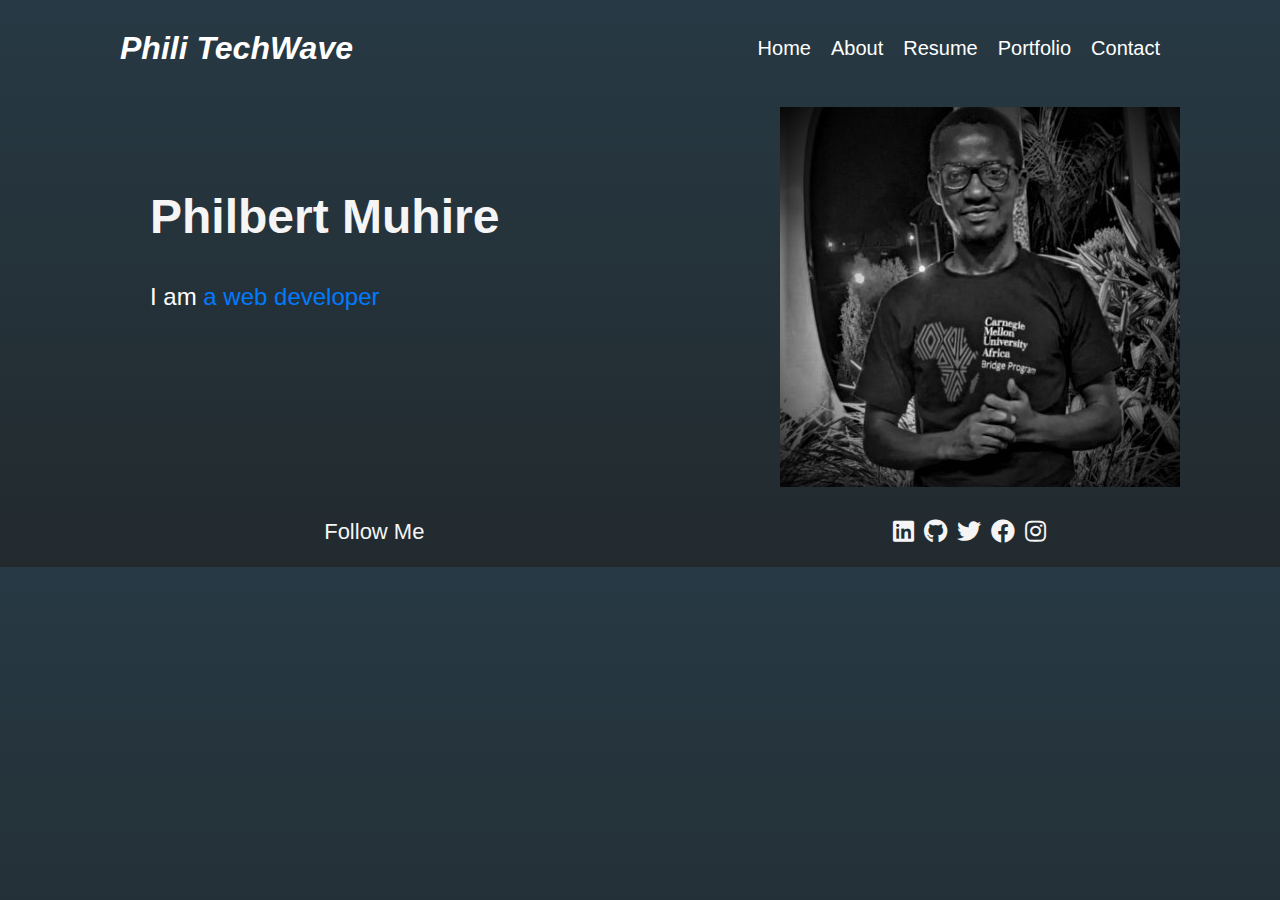
<file: index.html>
<!DOCTYPE html>
<html lang="en">
<head>
    <meta charset="UTF-8">
    <meta name="viewport" content="width=device-width, initial-scale=1.0">
    <title>MY PORTFOLIO | HOME</title>
    <link href="https://fonts.googleapis.com/css2?family=Poppins:wght@500;700&display=swap" rel="stylesheet">
    <link rel="stylesheet" href="https://cdnjs.cloudflare.com/ajax/libs/font-awesome/5.15.3/css/all.min.css">
    <link rel="stylesheet" href="style.css">
    <script src="script.js"></script>
</head>
<body>
    <nav class="navbar">
        <div class="navbar-left">
          <span class="logo">Phili TechWave</span>
        </div>
        <div class="navbar-right">
          <a href="index.html">Home</a>
          <a href="about.html">About</a>
          <a href="resume.html">Resume</a>
          <a href="portfolio.html">Portfolio</a>
          <a href="contact.html">Contact</a>
        </div>
    </nav>
    
    <div class="hero">
        <div class="hero-content">
          <h1>Philbert Muhire</h1>
          <p>I am <span id="profession">a web developer</span></p>
        </div>
    </div>
    <footer class="follow-section">
        <div class="follow">
        <p>Follow Me</p>
        </div>
      <div class="social-icons">
      <a href="https://www.linkedin.com/in/philbert-muhire-182b96195/" target="_blank"><i class="fab fa-linkedin"></i></a>
      <a href="https://github.com/Philimuhire" target="_blank"><i class="fab fa-github"></i></a>
      <a href="https://twitter.com/PhilbertMuhire2" target="_blank"><i class="fab fa-twitter"></i></a>
      <a href="https://web.facebook.com/philbert.muhire.3/" target="_blank"><i class="fab fa-facebook"></i></a>
      <a href="https://www.instagram.com/philbert_muhire/" target="_blank"><i class="fab fa-instagram"></i></a> 
      </div>
  </footer>
</body>
</html>
</file>
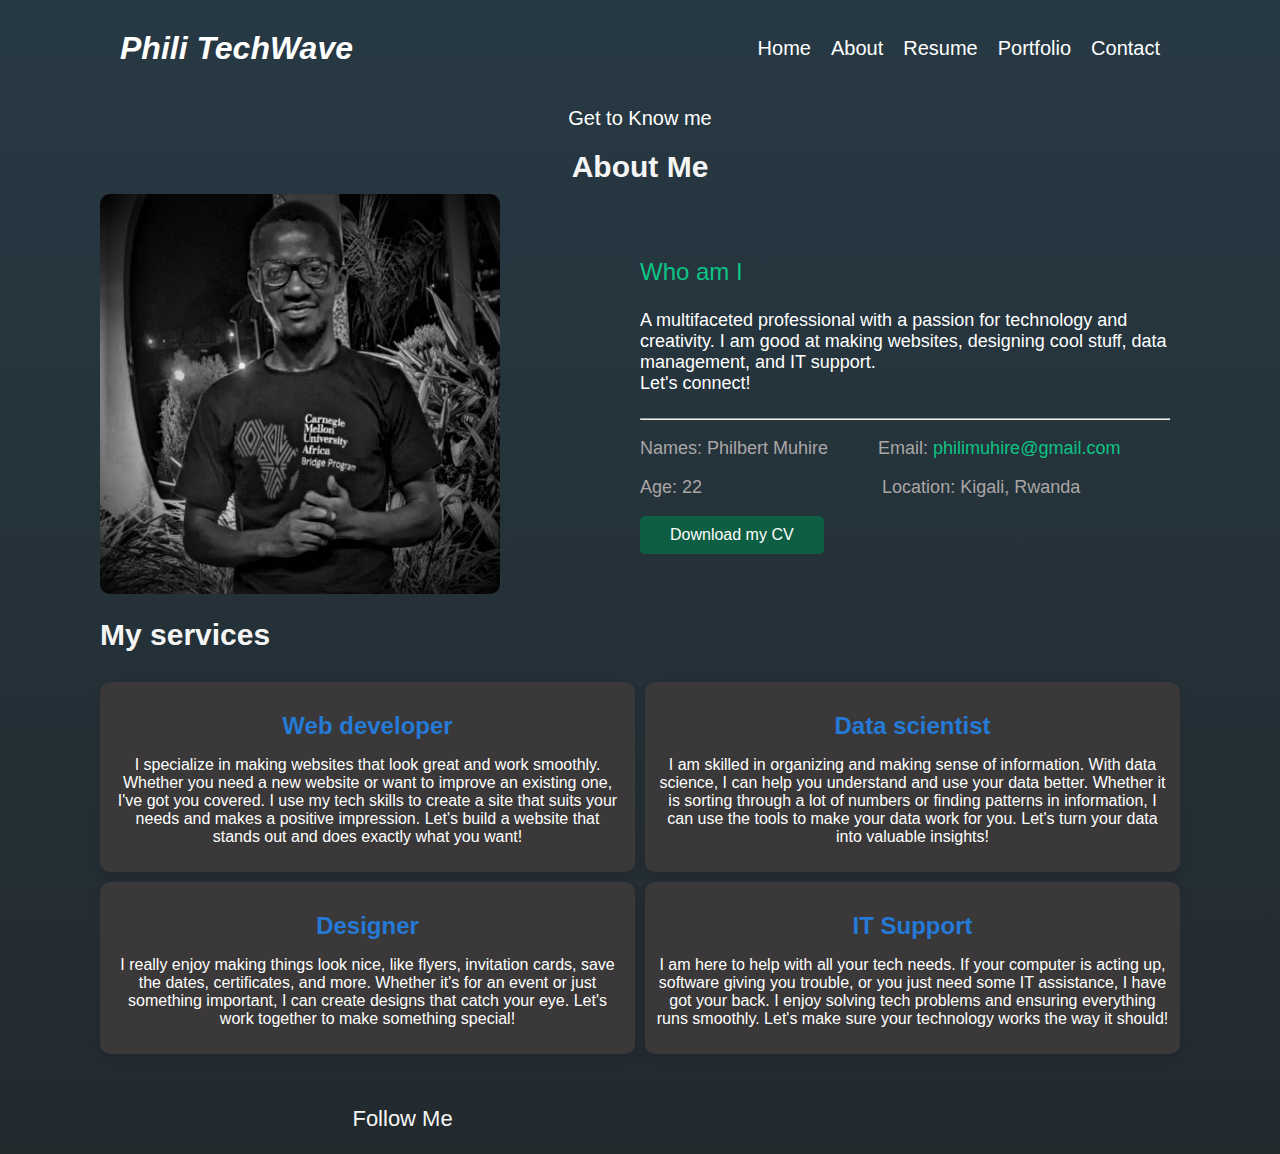
<file: about.html>
<!DOCTYPE html>
<html lang="en">
<head>
    <meta charset="UTF-8">
    <meta name="viewport" content="width=device-width, initial-scale=1.0">
    <title>MY PORTFOLIO|ABOUT ME</title>
    <link rel="stylesheet" href="style.css">
</head>
<body>
    <nav class="navbar">
        <div class="navbar-left">
          <span class="logo">Phili TechWave</span>
        </div>
        <div class="navbar-right">
          <a href="index.html">Home</a>
          <a href="about.html">About</a>
          <a href="resume.html">Resume</a>
          <a href="portfolio.html">Portfolio</a>
          <a href="contact.html">Contact</a>
        </div>
    </nav>
    <div class="know-me">
        <p>Get to Know me</p><span class="about-marquee">About Me</span>
    </div>
    <div class="description">
        <div class="photo">
         <img src="img/my-photo.jpg" alt="My Photo">
        </div>
        <div class="about-content">
            <h2>Who am I</h2>
            <h4>A multifaceted professional with a passion for technology and creativity.
                I am good at making websites, designing cool stuff, data management, 
                and IT support. <br> 
                Let's connect!</h4>
            <hr>
            <p>Names: Philbert Muhire &nbsp;&nbsp;&nbsp;
                &nbsp;&nbsp;&nbsp;&nbsp;&nbsp;Email: <span><a href="mailto:philimuhire@gmail.com">philimuhire@gmail.com</a></span></p>
            <p>Age: 22 &nbsp;&nbsp;&nbsp;&nbsp;&nbsp;&nbsp;&nbsp;&nbsp;&nbsp;&nbsp;&nbsp;&nbsp;&nbsp;
                    &nbsp;&nbsp;&nbsp;&nbsp;&nbsp;&nbsp;&nbsp;&nbsp;&nbsp;&nbsp;&nbsp;&nbsp;&nbsp;
                    &nbsp;&nbsp;&nbsp;&nbsp;&nbsp;&nbsp;&nbsp;Location: Kigali, Rwanda</p> 
            <button><a href="https://docs.google.com/document/d/1eFngZqRs_AdBjJq5DzgE_KFESHPl4TyVqjvQ3we1804/edit" target="_blank" download> Download my CV</a></button>         
        </div>
    </div>
    <h1 class="services-title">My services</h1>
    <div class="services-divisions">
        <div class="item">
            <h2>Web developer</h2>
            <p>I specialize in making websites that look great and work smoothly. 
               Whether you need a new website or want to improve an existing one, I've got you covered. 
               I use my tech skills to create a site that suits your needs and makes a positive 
               impression. 
               Let's build a website that stands out and does exactly what you want!</p>
        </div>
        <div class="item">
            <h2>Data scientist</h2>
            <p>I am skilled in organizing and making sense of information. With data science, 
                I can help you understand and use your data better. Whether it is sorting through 
                a lot of numbers or finding patterns in information, I can use the tools to make 
                your data work for you.
                Let's turn your data into valuable insights!</p>
        </div>
        <div class="item">
            <h2>Designer</h2>
            <p>I really enjoy making things look nice, like flyers, invitation cards, save the dates, 
                certificates, and more. Whether it's for an event or just something important, 
                I can create designs that catch your eye. Let's work together to make something special!
            </p>
        </div>
        <div class="item">
            <h2>IT Support</h2>
            <p>I am here to help with all your tech needs. If your computer is acting up, 
               software giving you trouble, or you just need some IT assistance, I have got your back. 
               I enjoy solving tech problems and ensuring everything runs smoothly. 
               Let's make sure your technology works the way it should!</p>
        </div>
    </div>
    <footer class="follow-section">
        <div class="follow">
        <p>Follow Me</p>
        </div>
      <div class="social-icons">
      <a href="https://www.linkedin.com/" target="_blank"><i class="fab fa-linkedin"></i></a>
      <a href="https://www.github.com/" target="_blank"><i class="fab fa-github"></i></a>
      <a href="https://www.twitter.com/" target="_blank"><i class="fab fa-twitter"></i></a>
      <a href="https://www.facebook.com/" target="_blank"><i class="fab fa-facebook"></i></a>
      <a href="https://www.instagram.com/" target="_blank"><i class="fab fa-instagram"></i></a> 
      </div>
  </footer>
</body>
</html>
</file>
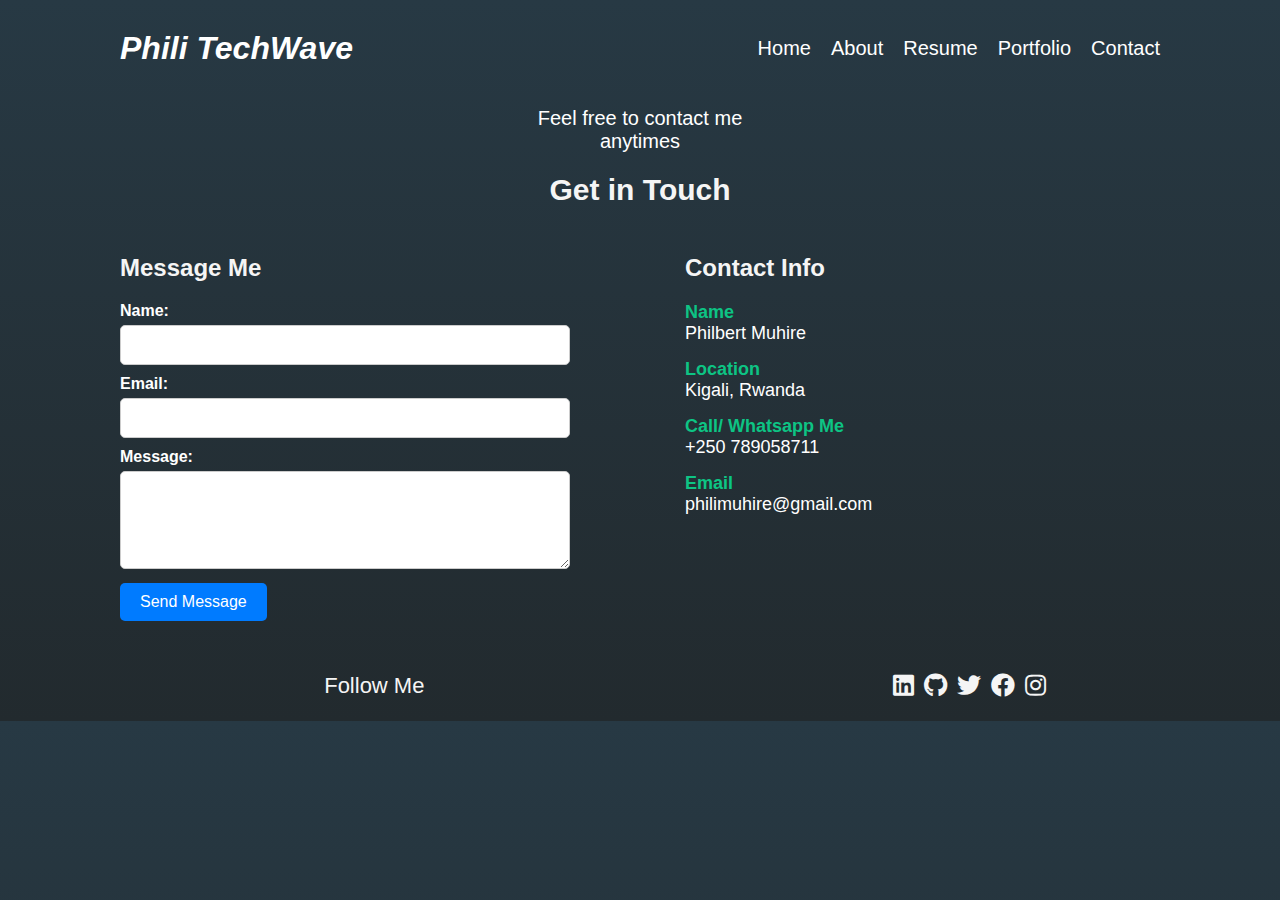
<file: contact.html>
<!DOCTYPE html>
<html lang="en">
<head>
    <meta charset="UTF-8">
    <meta name="viewport" content="width=device-width, initial-scale=1.0">
    <title>MY PORTFOLIO | CONTACT</title>
    <link href="https://fonts.googleapis.com/css2?family=Poppins:wght@500;700&display=swap" rel="stylesheet">
    <link rel="stylesheet" href="https://cdnjs.cloudflare.com/ajax/libs/font-awesome/5.15.3/css/all.min.css">
    <link rel="stylesheet" href="style.css">
</head>
<body>
    <nav class="navbar">
        <div class="navbar-left">
          <span class="logo">Phili TechWave</span>
        </div>
        <div class="navbar-right">
          <a href="index.html">Home</a>
          <a href="about.html">About</a>
          <a href="resume.html">Resume</a>
          <a href="portfolio.html">Portfolio</a>
          <a href="contact.html">Contact</a>
        </div>
    </nav>

    <div class="contact-head">
      <p>Feel free to contact me anytimes</p><span class="contact-marquee">Get in Touch</span>
    </div>
    
    <div class="contact-container">
      <div class="contact-form">
          <h2>Message Me</h2>
          <form>
              <div class="form-group">
                  <label for="name">Name:</label>
                  <input type="text" id="name" name="name" required>
              </div>
              <div class="form-group">
                  <label for="email">Email:</label>
                  <input type="email" id="email" name="email" required>
              </div>
              <div class="form-group">
                  <label for="message">Message:</label>
                  <textarea id="message" name="message" rows="4" required></textarea>
              </div>
              <button type="submit">Send Message</button>
          </form>
      </div>
      <div class="contact-info">
          <h2>Contact Info</h2>
          <p><strong>Name</strong> <br> <span>Philbert Muhire</span></p>
          <p><strong>Location</strong> <br> <span>Kigali, Rwanda</span></p>
          <p><strong>Call/ Whatsapp Me</strong> <br><span> +250 789058711</span></p>
          <p><strong>Email</strong> <br> <span>philimuhire@gmail.com</span></p>
      </div>
  </div>
  <footer class="follow-section">
    <div class="follow">
    <p>Follow Me</p>
    </div>
  <div class="social-icons">
  <a href="https://www.linkedin.com/" target="_blank"><i class="fab fa-linkedin"></i></a>
  <a href="https://www.github.com/" target="_blank"><i class="fab fa-github"></i></a>
  <a href="https://www.twitter.com/" target="_blank"><i class="fab fa-twitter"></i></a>
  <a href="https://www.facebook.com/" target="_blank"><i class="fab fa-facebook"></i></a>
  <a href="https://www.instagram.com/" target="_blank"><i class="fab fa-instagram"></i></a> 
  </div>
</footer>
</body>
</html>
</file>
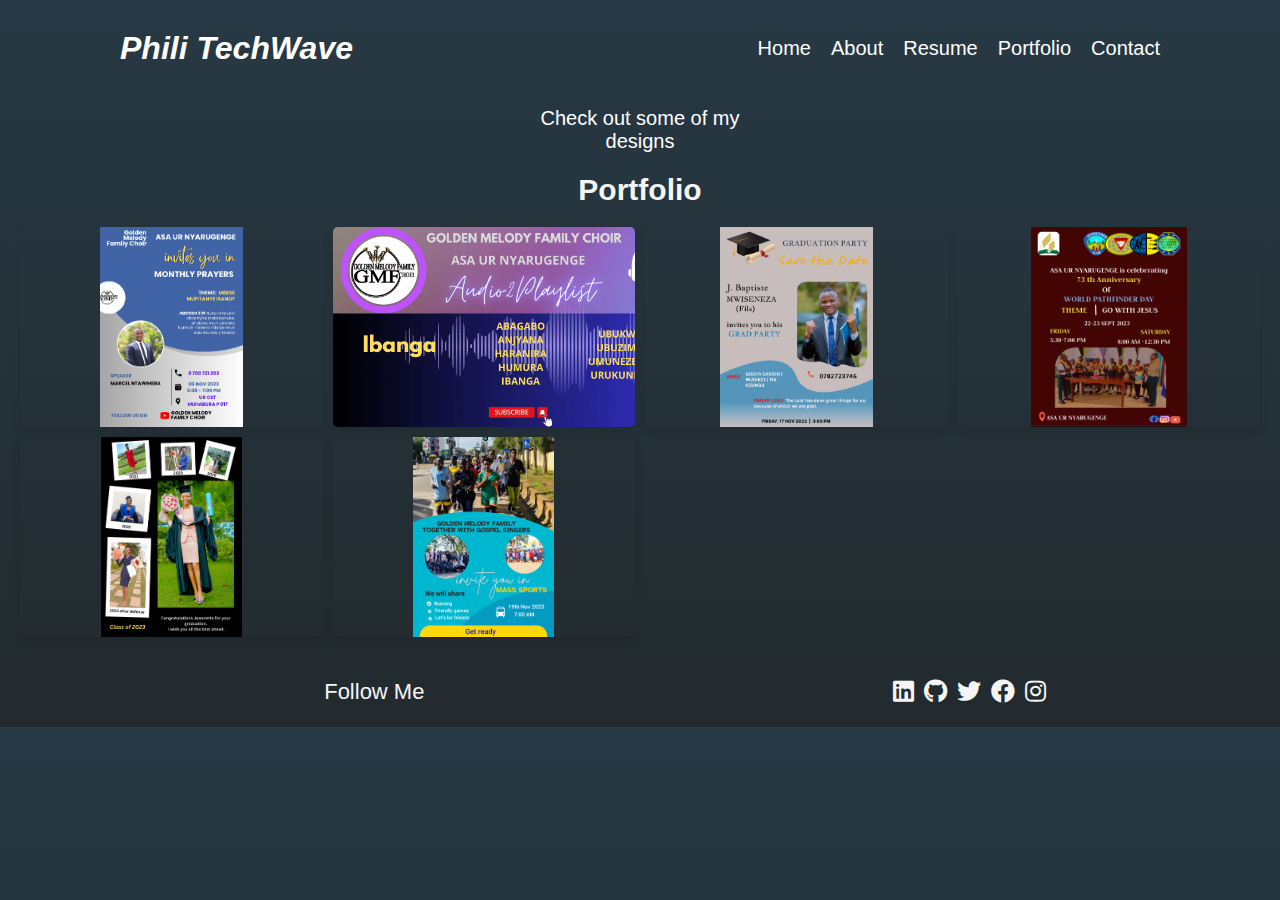
<file: portfolio.html>
<!DOCTYPE html>
<html lang="en">
<head>
    <meta charset="UTF-8">
    <meta name="viewport" content="width=device-width, initial-scale=1.0">
    <title>MY PORTFOLIO | MY WORK</title>
    <link href="https://fonts.googleapis.com/css2?family=Poppins:wght@500;700&display=swap" rel="stylesheet">
    <link rel="stylesheet" href="https://cdnjs.cloudflare.com/ajax/libs/font-awesome/5.15.3/css/all.min.css">
    <link rel="stylesheet" href="style.css">
</head>
<body>
    <nav class="navbar">
        <div class="navbar-left">
          <span class="logo">Phili TechWave</span>
        </div>
        <div class="navbar-right">
          <a href="index.html">Home</a>
          <a href="about.html">About</a>
          <a href="resume.html">Resume</a>
          <a href="portfolio.html">Portfolio</a>
          <a href="contact.html">Contact</a>
        </div>
    </nav>

    <div class="portfolio-head">
        <p>Check out some of my designs</p><span class="portfolio-marquee">Portfolio</span>
    </div>
    <div class="portfolio-container">
        <div class="portfolio-item">
            <img src="/img/Gmf prayers by marcel.png" alt="Project 1">
        </div>
        <div class="portfolio-item">
            <img src="/img/Gmf audio2 playlist thumbnail.png" alt="Project 2">
        </div>
        <div class="portfolio-item">
            <img src="/img/Fils grad.png" alt="Project 3">
        </div>
        <div class="portfolio-item">
            <img src="/img/ASA WPD.png" alt="Project 4">
        </div>
        <div class="portfolio-item">
            <img src="/img/Jeanette grad.png" alt="Project 5">
        </div>
        <div class="portfolio-item">
            <img src="/img/GMF&GS Mass Sport.png" alt="Project 6">
        </div>
    </div>

    <footer class="follow-section">
      <div class="follow">
        <p>Follow Me</p>
      </div>
      <div class="social-icons">
      <a href="https://www.linkedin.com/" target="_blank"><i class="fab fa-linkedin"></i></a>
      <a href="https://www.github.com/" target="_blank"><i class="fab fa-github"></i></a>
      <a href="https://www.twitter.com/" target="_blank"><i class="fab fa-twitter"></i></a>
      <a href="https://www.facebook.com/" target="_blank"><i class="fab fa-facebook"></i></a>
      <a href="https://www.instagram.com/" target="_blank"><i class="fab fa-instagram"></i></a> 
      </div>
  </footer>
</body>
</html>
</file>
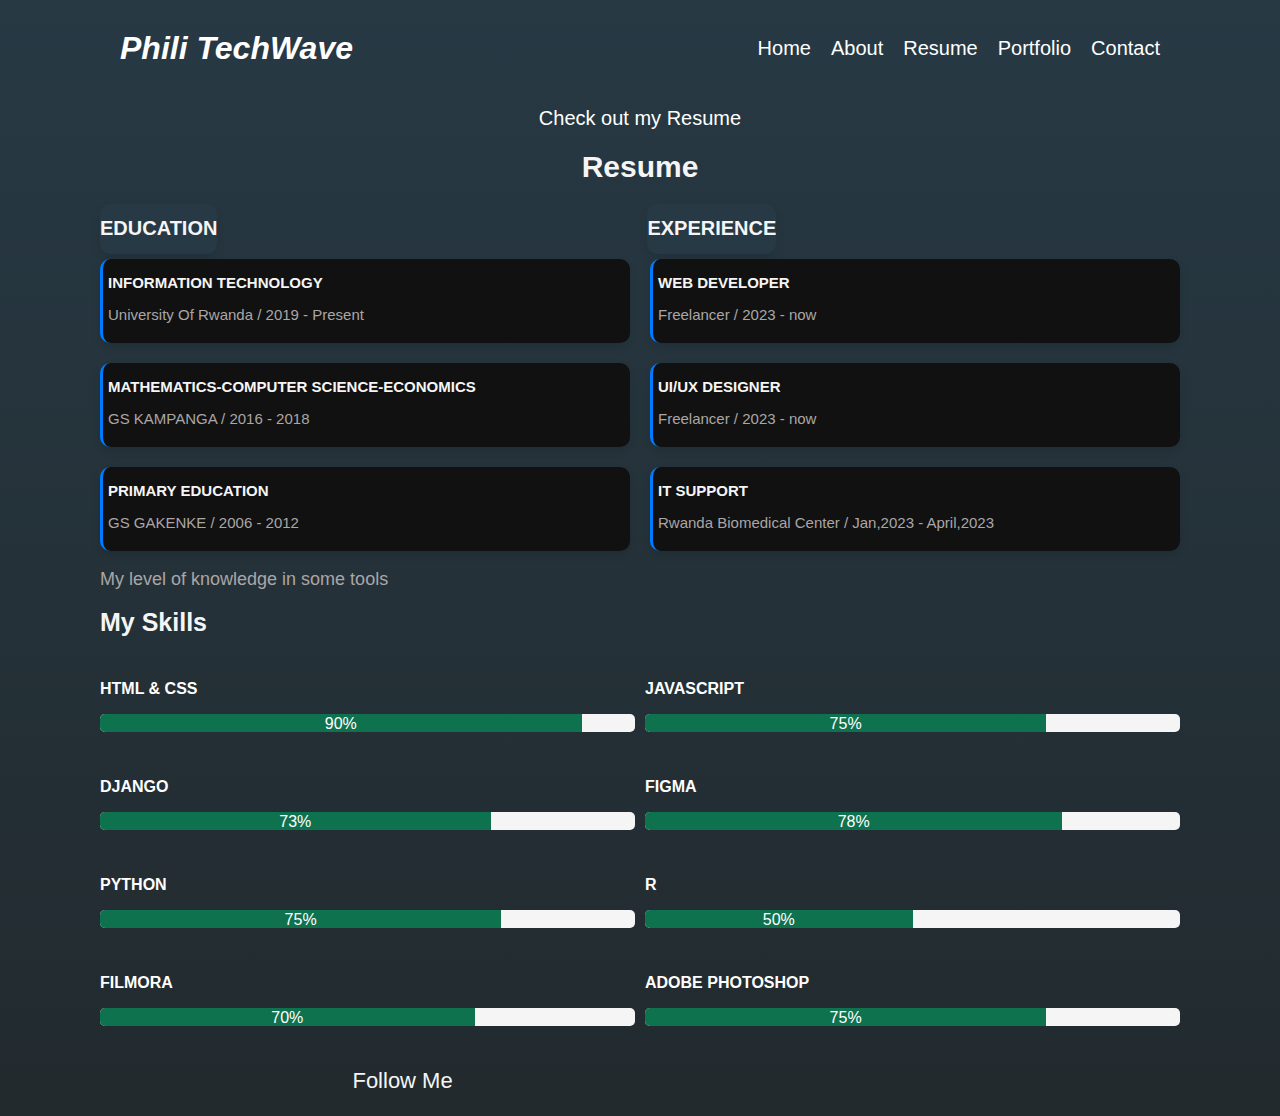
<file: resume.html>
<!DOCTYPE html>
<html lang="en">
<head>
    <meta charset="UTF-8">
    <meta name="viewport" content="width=device-width, initial-scale=1.0">
    <title>MY PORTFOLIO|RESUME</title>
    <link rel="stylesheet" href="style.css">
</head>
<body>
    <nav class="navbar">
        <div class="navbar-left">
          <span class="logo">Phili TechWave</span>
        </div>
        <div class="navbar-right">
          <a href="index.html">Home</a>
          <a href="about.html">About</a>
          <a href="resume.html">Resume</a>
          <a href="portfolio.html">Portfolio</a>
          <a href="contact.html">Contact</a>
        </div>
    </nav>
    <div class="resume-head">
        <p>Check out my Resume</p><span class="resume-marquee">Resume</span>
    </div>
    <div class="resume-titles">
        <div class="item"><h1>EDUCATION</h1></div>
        <div class="item"><h1>EXPERIENCE</h1></div>
    </div>
    <div class="resume-description">
        <div class="item">
            <h1>INFORMATION TECHNOLOGY</h1>
            <p>University Of Rwanda / 2019 - Present</p>
        </div>
        <div class="item">
          <h1>WEB DEVELOPER</h1>
          <p>Freelancer / 2023 - now</p>
      </div>
        <div class="item">
           <h1>MATHEMATICS-COMPUTER SCIENCE-ECONOMICS</h1> 
           <p>GS KAMPANGA / 2016 - 2018</p>
        </div>
        <div class="item">
          <h1>UI/UX DESIGNER</h1>
          <p>Freelancer / 2023 - now</p>
      </div>
        <div class="item">
           <h1>PRIMARY EDUCATION</h1>
           <p>GS GAKENKE / 2006 - 2012</p>
        </div>
        <div class="item">
            <h1>IT SUPPORT</h1>
            <p>Rwanda Biomedical Center / Jan,2023 - April,2023 </p>
        </div>
    </div>
    <div class="first-section">
      <p>My level of knowledge in some tools</p> 
      <h1>My Skills</h1>
    </div>
<div class="skills">
    <div class="skill-item">
        <h3>HTML & CSS</h3>
        <div class="progress">
          <div class="progress-bar" style="width: 90%;">90%</div>
        </div>
    </div>
    <div class="skill-item">
        <h3>JAVASCRIPT</h3>
        <div class="progress">
          <div class="progress-bar" style="width: 75%;">75%</div>
        </div>
    </div>
    <div class="skill-item">
      <h3>DJANGO</h3>
      <div class="progress">
        <div class="progress-bar" style="width: 73%;">73%</div>
      </div>
    </div>
    <div class="skill-item">
        <h3>FIGMA</h3>
        <div class="progress">
          <div class="progress-bar" style="width: 78%;">78%</div>
        </div>
      </div>
    <div class="skill-item">
      <h3>PYTHON</h3>
      <div class="progress">
        <div class="progress-bar" style="width: 75%;">75%</div>
      </div>
    </div>
    <div class="skill-item">
        <h3>R</h3>
        <div class="progress">
          <div class="progress-bar" style="width: 50%;">50%</div>
        </div>
      </div>
    <div class="skill-item">
      <h3>FILMORA</h3>
      <div class="progress">
        <div class="progress-bar" style="width: 70%;">70%</div>
      </div>
    </div>
    <div class="skill-item">
      <h3>ADOBE PHOTOSHOP</h3>
      <div class="progress">
        <div class="progress-bar" style="width: 75%;">75%</div>
      </div>
    </div>
  </div>
  <footer class="follow-section">
    <div class="follow">
    <p>Follow Me</p>
    </div>
  <div class="social-icons">
  <a href="https://www.linkedin.com/" target="_blank"><i class="fab fa-linkedin"></i></a>
  <a href="https://www.github.com/" target="_blank"><i class="fab fa-github"></i></a>
  <a href="https://www.twitter.com/" target="_blank"><i class="fab fa-twitter"></i></a>
  <a href="https://www.facebook.com/" target="_blank"><i class="fab fa-facebook"></i></a>
  <a href="https://www.instagram.com/" target="_blank"><i class="fab fa-instagram"></i></a> 
  </div>
</footer>
</body>
</html>
</file>
<file: style.css>
body {
    background: linear-gradient(to bottom, #273944, #222a2e);
    margin: 0;
    padding: 0;
    font-family: -apple-system,BlinkMacSystemFont,"Segoe UI",Roboto,"Helvetica Neue",Arial,
    "Noto Sans",sans-serif,"Apple Color Emoji","Segoe UI Emoji","Segoe UI Symbol","Noto Color Emoji";
    color: rgb(46, 40, 40);
  }
  
  .navbar {
    margin-left: 100px;
    margin-right: 100px;
    margin-top: 20px;
    display: flex;
    justify-content: space-between;
    align-items: center;
    padding: 10px 20px;
    color: white;
  }
  
  .navbar-left {
    display: flex;
    align-items: center;
  }
  
  .logo {
    font-size: 2rem;
    font-weight: bold;
    font-style: italic;
  }
  
  .navbar-right {
    display: flex;
    gap: 20px;
    font-size: 20px;
  }
  
  .navbar-right a {
    text-decoration: none;
    color: white;
    transition: color 0.3s ease;
  }
  
  .navbar-right a:hover, .navbar-right a:active {
    color: #007BFF;
  }

  #profession {
    color: #007BFF;
    white-space: nowrap; /* Prevent line breaks */
    overflow: hidden; /* Hide overflowing content */ 
    animation: marquee 5s linear infinite; /* Marquee animation */ 
}

@keyframes marquee {
    0% { transform: translateX(100%); }
    100% { transform: translateX(-100%); }
}

.hero {
    background-image:  url('img/my-photo.jpg');
    background-size: auto;
    background-position: right;
    background-repeat: no-repeat;
    margin-top: 30px;
    margin-right: 100px;
    margin-left: 100px;
    padding: 50px;
    height: 280px;
  }
  
  .hero-content {
    display: flex;
    flex-direction: column;
    
  }
  
  .hero h1 {
    font-size: 3rem;
    margin-bottom: 15px;
    color: whitesmoke;
    font-weight: bold;
  }
  
  .hero p {
    font-size: 1.5rem;
    color: white;
  }
  .know-me, .resume-head, .contact-head, .portfolio-head{
    width: 20%; 
    margin: 0 auto;
    overflow: hidden;
    margin-top: 10px;
    color: white;
    text-align: center;
    font-size: 20px;
  }

  .know-me span, .resume-head span, .contact-head span, .portfolio-head span{
    display: block;
    color: whitesmoke;
    font-size: 30px;
    font-weight: bold;
  }

  .about-marquee, .resume-marquee, .portfolio-marquee, .contact-marquee {
    white-space: nowrap;
    overflow: hidden;
    animation: marquee 10s linear infinite;
}

@keyframes marquee {
    0% { transform: translateX(100%); }
    100% { transform: translateX(-100%); }
}

  .description {
    display: flex;
    align-items: center;
    color: white;
    margin-top: 10px;
    margin-left: 100px;
    margin-right: 100px;
  }
  .photo {
    flex: 1;
    max-width: 50%;
  }
  .photo img {
    border-radius: 10px;
  }
  .about-content {
    flex: 1;
    padding: 0 10px;
  }
  .about-content h2{
    color: #0dc484;;
    font-weight: normal;
  }
  .about-content h4{
    font-weight: normal;
    font-size: 18px;
  }
  .about-content p{
    color: rgb(170, 166, 166);
    font-size: 18px;
  }
  .about-content p a{
    text-decoration: none;
    color: #0dc484;
}

.about-content p a:hover{
    text-decoration: underline;
}

  .about-content button {
    background-color: #0d5e42;
    color: white;
    padding: 10px 30px;
    border: none;
    border-radius: 5px;
    font-size: 16px;
    cursor: pointer;
    transition: background-color 0.3s ease;
  }
  .about-content button:hover {
    background-color: #164e8a;
  }

  .about-content button a {
    color: #fff; 
    text-decoration: none; 
}
  .services-title {
    text-align: left;
    margin-top: 20px;
    font-size: 30px;
    color: whitesmoke;
    font-weight: bold;
    margin-left: 100px;
  }
  .services-divisions {
    display: grid;
    grid-template-columns: repeat(2, 1fr);
    grid-gap: 10px;
    margin: 30px 100px;
    color: white;
  }
  .item {
    padding: 10px;
    background-color: rgb(58, 56, 56);
    border-radius: 10px;
    text-align: center;
    box-shadow: 0px 4px 8px rgba(0, 0, 0, 0.1);
  }
  .item h2 {
    font-size: 24px;
    margin-bottom: 10px;
    color: #247ad6;
  }
  
  .item p {
    font-size: 16px;
    color: white;
  }
  .follow-section{
    display: flex;
    align-items: center;
    justify-content: space-around;
    margin-top: 10px;
    margin-left: 100px;
  }

  .follow p{
    margin-right: 20px;
    color: whitesmoke;
    font-size: 22px;
  
  }

  .social-icons {
    display: flex;
    align-items: center;
  }

  .social-icons a {
    display: inline-block;
    color: whitesmoke;
    text-decoration: none;
    font-size: 24px;
    margin-right: 10px;
    transition: color 0.3s ease-in-out;
  }

  .social-icons a:hover {
    color: #007bff;
  }
  .resume-titles {
    margin: 0 100px;
    display: flex;
    gap: 430px;
    text-align: left;
    margin-top: 20px;
    color: whitesmoke;
    font-weight: bold;
  }
  .resume-titles .item{
    background-color: #273944;
    margin-bottom: 0;
    padding: 0;
    font-size: 10px;
  }
  .resume-description {
    display: grid;    
    grid-template-columns: repeat(2, 1fr);
    grid-gap: 20px;
    margin: 5px 100px;
  }
  .resume-description .item {
    text-align: left;
    background-color: #111;
    padding: 5px;
    border-radius: 10px;
    box-shadow: 0px 4px 8px rgba(0, 0, 0, 0.1);
    border-left: 3px solid #007bff;
  }
  .resume-description h1 {
    font-size: 15px;
    margin-bottom: 3px;
    color: whitesmoke;
  }
  .resume-description p {
    font-size: 15px;
    color: rgb(170, 166, 166);
  }
  .first-section{
    text-align: left;
    margin: 5px 100px;
  }

  .first-section p{
    color: rgb(170, 166, 166);
    font-size: 18px;
  }
  .first-section h1 {
    font-size: 25px;
    color: whitesmoke;
    font-weight: bold;
  }
  .skills {
    display: grid;
    grid-template-columns: repeat(2, 1fr);
    grid-gap: 10px;
    margin: 5px 100px;
  }
  
  .skill-item {
    margin: 10px 0;
  }
  
  .skill-item h3 {
    font-size: 16px;
    color: white;
  }
  
  .progress {
    height: 18px;
    background-color: #f5f5f5;
    border-radius: 5px;
    overflow: hidden;
  }
  
  .progress-bar {
    height: 100%;
    width: 0;
    background-color: #0f724f;
    color: white;
    text-align: center;
    line-height: 20px;
    transition: width 0.5s ease-in-out;
  }

  .contact-container {
    display: flex;
    justify-content: space-between;
    margin: 5px 100px;
    gap: 50px;
  }

  .contact-form {
    margin-top: 2px;
    flex: 1;
    padding: 20px;
    border-radius: 5px;
}

.contact-form h2 {
  font-size: 24px;
  color: whitesmoke;
}

.form-group {
  margin-bottom: 10px;
}

.form-group label {
  display: block;
  font-weight: bold;
  margin-bottom: 5px;
  color: white;
}

.form-group input[type="text"],
.form-group input[type="email"],
.form-group textarea {
  width: 90%;
  padding: 10px;
  border: 1px solid #ccc;
  border-radius: 5px;
  font-size: 16px;
}

form-group textarea {
  resize: vertical;
}

button[type="submit"] {
  background-color: #007BFF;
  color: white;
  padding: 10px 20px;
  border: none;
  border-radius: 5px;
  cursor: pointer;
  font-size: 16px;
}

.contact-info {
  margin-top: 2px;
  flex: 1;
  padding: 20px;
  border-radius: 5px;
}

.contact-info h2 {
  font-size: 24px;
  color: whitesmoke;
}

.contact-info p {
  font-size: 18px;
  margin: 15px 0;
  color: #0dc484;
}

.contact-info p span{
  color: white;
}

.portfolio-container {
  display: grid;
  grid-template-columns: repeat(auto-fill, minmax(250px, 1fr));
  gap: 10px;
  margin: 20px;
}

.portfolio-item {
  overflow: hidden;
  border-radius: 5px;
  box-shadow: 0 4px 8px rgba(0, 0, 0, 0.1);
}

.portfolio-item:hover {
  transform: scale(1.05);
}

.portfolio-item img {
  max-height: 200px;
  width: auto; 
  display: block; 
  margin: 0 auto;
}
</file>
